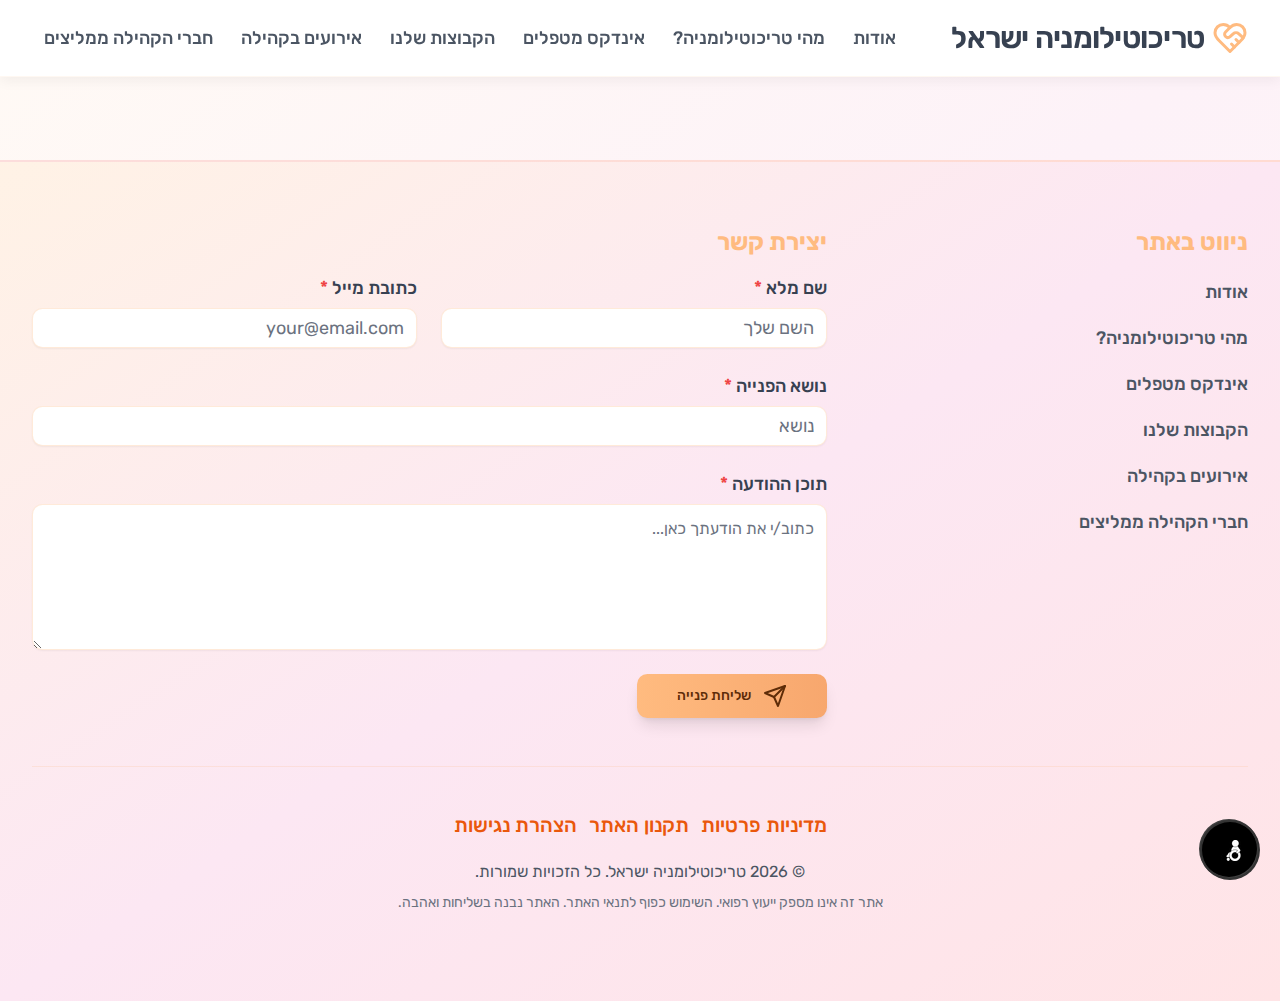
<file: index.html>
<!doctype html>
<html lang="he" dir="rtl">
  <head>
        <!-- Google tag (gtag.js) -->
    <script async src="https://www.googletagmanager.com/gtag/js?id=G-20V4BLHN53"></script>
    <script>
      window.dataLayer = window.dataLayer || [];
      function gtag(){dataLayer.push(arguments);}
      gtag('js', new Date());
      gtag('config', 'G-20V4BLHN53');
    </script>
    
    <meta charset="UTF-8" />
    <link rel="icon" type="image/svg+xml" href="/vite.svg" />
    <meta name="generator" content="Hostinger Horizons" />
    <meta name="viewport" content="width=device-width, initial-scale=1.0" />

    <!-- Primary Meta Tags -->
    <title>טריכוטילומניה ישראל - קהילת תמיכה לתלישת שיער ו-BFRB</title>
    <meta name="title" content="טריכוטילומניה ישראל - קהילת תמיכה לתלישת שיער ו-BFRB" />
    <meta name="description" content="הקהילה הישראלית המובילה למתמודדים עם טריכוטילומניה (תלישת שיער) ו-BFRB. מידע מקצועי, תמיכה קהילתית, מטפלים מומחים וכלים מעשיים להתמודדות." />
    <meta name="keywords" content="טריכוטילומניה, תלישת שיער, TTM, BFRB, קהילת תמיכה, טיפול, ישראל, דרמטילומניה, קילוף עור, נשיכת ציפורניים, trichotillomania, hair pulling disorder" />
    <meta name="author" content="אור אופיר ועומר ביאלר - טריכוטילומניה ישראל" />
    <meta name="robots" content="index, follow" />
    <meta name="language" content="Hebrew" />

    <!-- Open Graph / Facebook -->
    <meta property="og:type" content="website" />
    <meta property="og:url" content="https://tricho-israel.com/" />
    <meta property="og:title" content="טריכוטילומניה ישראל - קהילת תמיכה לתלישת שיער ו-BFRB" />
    <meta property="og:description" content="הקהילה הישראלית המובילה למתמודדים עם טריכוטילומניה (תלישת שיער) ו-BFRB. מידע מקצועי, תמיכה קהילתית, מטפלים מומחים וכלים מעשיים להתמודדות." />
    <meta property="og:locale" content="he_IL" />
    <meta property="og:site_name" content="טריכוטילומניה ישראל" />

    <!-- Twitter -->
    <meta property="twitter:card" content="summary_large_image" />
    <meta property="twitter:url" content="https://tricho-israel.com/" />
    <meta property="twitter:title" content="טריכוטילומניה ישראל - קהילת תמיכה לתלישת שיער ו-BFRB" />
    <meta property="twitter:description" content="הקהילה הישראלית המובילה למתמודדים עם טריכוטילומניה (תלישת שיער) ו-BFRB. מידע מקצועי, תמיכה קהילתית, מטפלים מומחים וכלים מעשיים להתמודדות." />

    <!-- Canonical URL -->
    <link rel="canonical" href="https://tricho-israel.com/" />

    <!-- Additional SEO -->
    <meta name="geo.region" content="IL" />
    <meta name="geo.placename" content="Israel" />

    <script>
      // Nagishli configuration - MUST be before the script loads
      var nl_lang = "he";  // Hebrew
      var nl_pos = "BR";   // Bottom Right position
      var nl_color = "orange"; // Orange theme to match your peach design
      var nl_compact = "0"; // Full size button
      var nl_dir = "./nagishli_v2.3_rev050920191652/nl-files"; // Path to nl-files directory
    </script>
    <script src="./nagishli_v2.3_rev050920191652/nagishli.js"></script>
    <script type="module" crossorigin src="/assets/index-bad3d57b.js"></script>
    <link rel="stylesheet" href="/assets/index-2324aaca.css">
    <script type="module">
window.onerror = (message, source, lineno, colno, errorObj) => {
	const errorDetails = errorObj ? JSON.stringify({
		name: errorObj.name,
		message: errorObj.message,
		stack: errorObj.stack,
		source,
		lineno,
		colno,
	}) : null;

	window.parent.postMessage({
		type: 'horizons-runtime-error',
		message,
		error: errorDetails
	}, '*');
};
</script>
    <script type="module">
const observer = new MutationObserver((mutations) => {
	for (const mutation of mutations) {
		for (const addedNode of mutation.addedNodes) {
			if (
				addedNode.nodeType === Node.ELEMENT_NODE &&
				(
					addedNode.tagName?.toLowerCase() === 'vite-error-overlay' ||
					addedNode.classList?.contains('backdrop')
				)
			) {
				handleViteOverlay(addedNode);
			}
		}
	}
});

observer.observe(document.documentElement, {
	childList: true,
	subtree: true
});

function handleViteOverlay(node) {
	if (!node.shadowRoot) {
		return;
	}

	const backdrop = node.shadowRoot.querySelector('.backdrop');

	if (backdrop) {
		const overlayHtml = backdrop.outerHTML;
		const parser = new DOMParser();
		const doc = parser.parseFromString(overlayHtml, 'text/html');
		const messageBodyElement = doc.querySelector('.message-body');
		const fileElement = doc.querySelector('.file');
		const messageText = messageBodyElement ? messageBodyElement.textContent.trim() : '';
		const fileText = fileElement ? fileElement.textContent.trim() : '';
		const error = messageText + (fileText ? ' File:' + fileText : '');

		window.parent.postMessage({
			type: 'horizons-vite-error',
			error,
		}, '*');
	}
}
</script>
    <script type="module">
const originalConsoleError = console.error;
console.error = function(...args) {
	originalConsoleError.apply(console, args);

	let errorString = '';

	for (let i = 0; i < args.length; i++) {
		const arg = args[i];
		if (arg instanceof Error) {
			errorString = arg.stack || `${arg.name}: ${arg.message}`;
			break;
		}
	}

	if (!errorString) {
		errorString = args.map(arg => typeof arg === 'object' ? JSON.stringify(arg) : String(arg)).join(' ');
	}

	window.parent.postMessage({
		type: 'horizons-console-error',
		error: errorString
	}, '*');
};
</script>
    <script type="module">
const originalFetch = window.fetch;

window.fetch = function(...args) {
	const url = args[0] instanceof Request ? args[0].url : args[0];

	// Skip WebSocket URLs
	if (url.startsWith('ws:') || url.startsWith('wss:')) {
		return originalFetch.apply(this, args);
	}

	return originalFetch.apply(this, args)
		.then(async response => {
			const contentType = response.headers.get('Content-Type') || '';

			// Exclude HTML document responses
			const isDocumentResponse =
				contentType.includes('text/html') ||
				contentType.includes('application/xhtml+xml');

			if (!response.ok && !isDocumentResponse) {
					const responseClone = response.clone();
					const errorFromRes = await responseClone.text();
					const requestUrl = response.url;
					console.error(`Fetch error from ${requestUrl}: ${errorFromRes}`);
			}

			return response;
		})
		.catch(error => {
			if (!url.match(/.html?$/i)) {
				console.error(error);
			}

			throw error;
		});
};
</script>
  </head>
  <body>
    <!-- Path restoration script - must run before React mounts -->
    <script>
      // If 404.html saved a redirect, re-apply it before React mounts
      const redirect = sessionStorage.redirect;
      if (redirect) {
        sessionStorage.removeItem('redirect');
        history.replaceState(null, null, redirect);
      }
    </script>

    <div id="root"></div>
    
  </body>
</html>
</file>
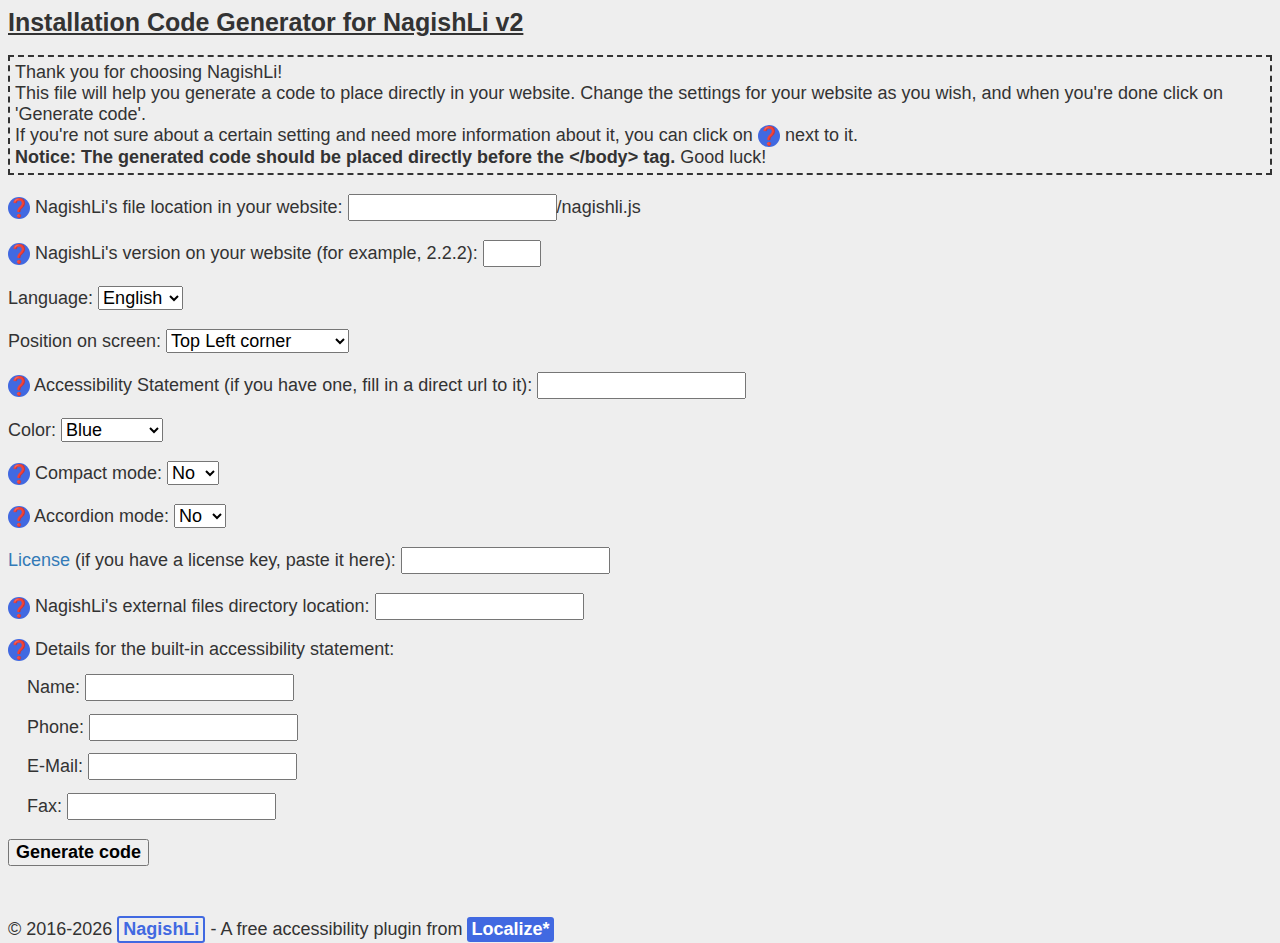
<file: nagishli_v2.3_rev050920191652/docs/english/install/installation code generator.html>
<!DOCTYPE html>
<html lang="en">
	<head>
		<title>NagishLi v2: Installation Code Generator</title>
		<meta charset="UTF-8" />
		<meta name="author" content="Dan Ya'akov" />
		<meta name="url" content="http://www.localize.co.il" />
		<meta name="copyright" content="Localize" />
		<link rel="stylesheet" type="text/css" href="style.css" />
	</head>

	<body>

		<div class="title">Installation Code Generator for NagishLi v2</div>
		<p class="text">Thank you for choosing NagishLi!<br />This file will help you generate a code to place directly in your website. Change the settings for your website as you wish, and when you're done click on 'Generate code'.<br />If you're not sure about a certain setting and need more information about it, you can click on <span class="help" onclick="alert(msgs.info);">&#x2753;</span> next to it.<br /><b>Notice: The generated code should be placed directly before the <span class="ltr">&lt;/body&gt;</span> tag.</b> Good luck!</p>
		<div><label for="url"><span class="help" onclick="alert(msgs.url);">&#x2753;</span> NagishLi's file location in your website:</label> <span dir="ltr"><input type="text" id="url" />/nagishli.js</span></div>
		<div><label for="version"><span class="help" onclick="alert(msgs.ver);">&#x2753;</span> NagishLi's version on your website (for example, 2.2.2):</label> <input type="text" maxlength="5" id="version" /></div>
		<div><label for="language">Language:</label> <select id="language"><option value="default">Hebrew</option><option value="en" selected>English</option></select></div>
		<div><label for="position">Position on screen:</label> <select id="position"><option value="default">Top Left corner</option><option value="bl">Bottom Left corner</option><option value="tr">Top Right corner</option><option value="br">Bottom Right corner</option></select></div>
		<div>
			<label for="statement"><span class="help" onclick="alert(msgs.statement);">&#x2753;</span> Accessibility Statement (if you have one, fill in a direct url to it):</label> <input type="text" id="statement" />
		</div>
		<div>
			<label for="color">Color:</label> <select id="color"><option value="default">Blue</option><option value="red">Red</option><option value="green">Green</option><option value="purple">Purple</option><option value="yellow">Yellow</option><option value="pink">Pink</option><option value="gray">Gray</option><option value="brown">Brown</option><option value="orange">Orange</option><option value="turquoise">Turquoise</option><option value="black">Black</option></select>
		</div>
		<div>
			<label for="compact"><span class="help" onclick="alert(msgs.compact);">&#x2753;</span> Compact mode:</label> <select id="compact"><option value="0">No</option><option value="1">Yes</option></select>
		</div>
		<div>
			<label for="accordion"><span class="help" onclick="alert(msgs.accordion);">&#x2753;</span> Accordion mode:</label> <select id="accordion"><option value="0">No</option><option value="1">Yes</option></select>
		</div>
		<div><label for="license"><a href="http://nagish.li/license.html" target="_blank">License</a> (if you have a license key, paste it here):</label> <input type="text" id="license" /></div>
		<div><label for="directory"><span class="help" onclick="alert(msgs.dir);">&#x2753;</span> NagishLi's external files directory location:</label> <input type="text" id="directory" /></div>
		<div>
			<span class="help" onclick="alert(msgs.contact);">&#x2753;</span> Details for the built-in accessibility statement:
			<div class="sub"><label for="name">Name:</label> <input type="text" id="name" /></div>
			<div class="sub"><label for="phone">Phone:</label> <input type="text" id="phone" /></div>
			<div class="sub"><label for="email">E-Mail:</label> <input type="text" id="email" /></div>
			<div class="sub"><label for="fax">Fax:</label> <input type="text" id="fax" /></div>
		</div>
		<div><button onclick="generateCode()">Generate code</button></div>
		<div class="hide"><textarea id="nagishli-code"></textarea></div>
		<div class="bottom">&copy; 2016-<script>document.write(new Date().getFullYear());</script> <a href="http://www.nagish.li" target="_blank" class="product">NagishLi</a> - A free accessibility plugin from <a href="http://www.localize.co.il" target="_blank" class="developer">Localize*</a></div>

		<script src="functions.js" charset="utf-8"></script>
	</body>

</html>
</file>
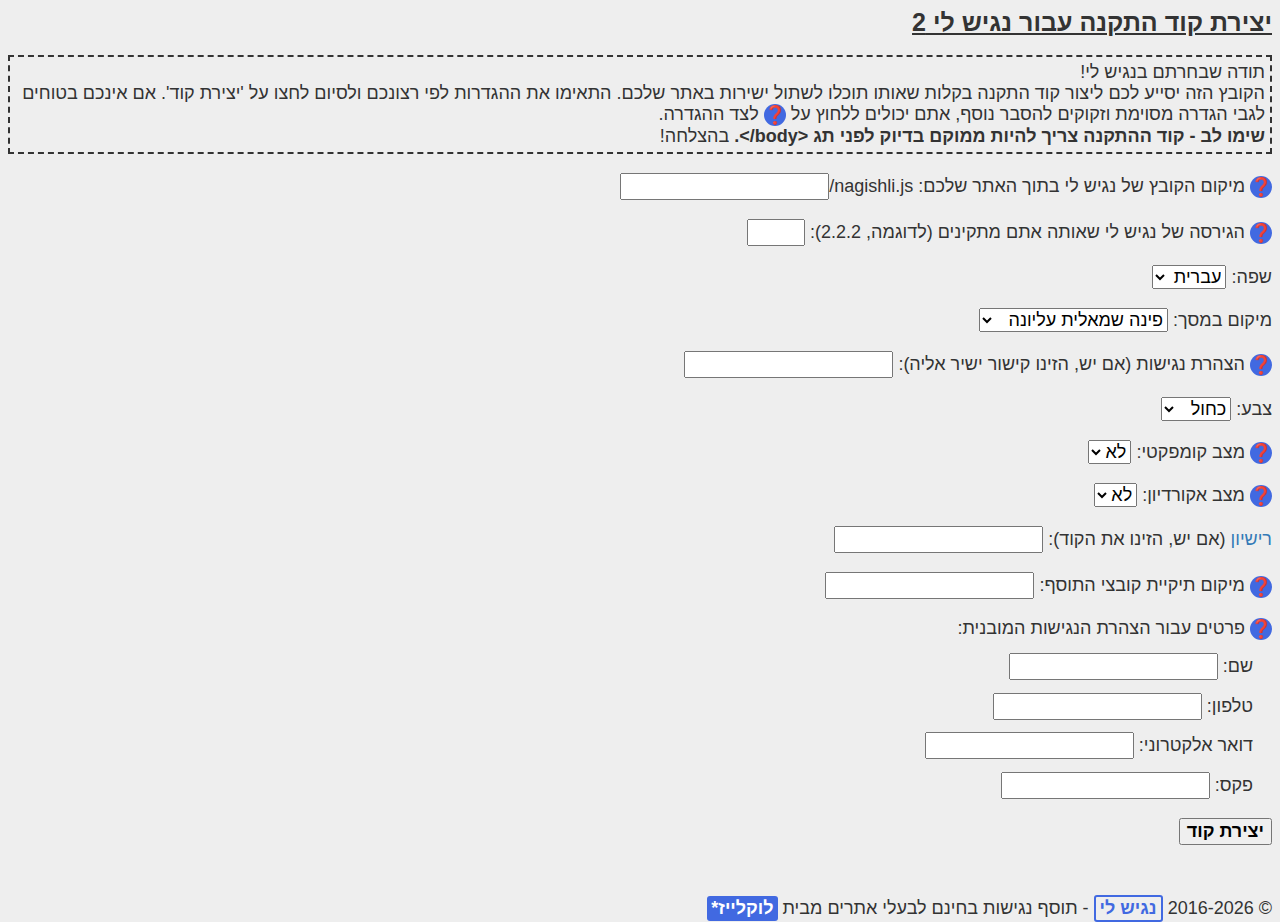
<file: nagishli_v2.3_rev050920191652/docs/hebrew/äÜùÉä/ëûëÿÜ ùàâ äÜùÉä.html>
<!DOCTYPE html>
<html lang="he">
	<head>
		<title>נגיש לי 2: יצירת קוד התקנה</title>
		<meta charset="UTF-8" />
		<meta name="author" content="Dan Ya'akov" />
		<meta name="url" content="http://www.localize.co.il" />
		<meta name="copyright" content="Localize" />
		<link rel="stylesheet" type="text/css" href="style.css" />
	</head>

	<body>

		<div class="title">יצירת קוד התקנה עבור נגיש לי 2</div>
		<p class="text">תודה שבחרתם בנגיש לי!<br />הקובץ הזה יסייע לכם ליצור קוד התקנה בקלות שאותו תוכלו לשתול ישירות באתר שלכם. התאימו את ההגדרות לפי רצונכם ולסיום לחצו על 'יצירת קוד'. אם אינכם בטוחים לגבי הגדרה מסוימת וזקוקים להסבר נוסף, אתם יכולים ללחוץ על <span class="help" onclick="alert(msgs.info);">&#x2753;</span> לצד ההגדרה.<br /><b>שימו לב - קוד ההתקנה צריך להיות ממוקם בדיוק לפני תג <span class="ltr">&lt;/body&gt;</span>.</b> בהצלחה!</p>
		<div><label for="url"><span class="help" onclick="alert(msgs.url);">&#x2753;</span> מיקום הקובץ של נגיש לי בתוך האתר שלכם:</label> <span dir="ltr"><input type="text" id="url" />/nagishli.js</span></div>
		<div><label for="version"><span class="help" onclick="alert(msgs.ver);">&#x2753;</span> הגירסה של נגיש לי שאותה אתם מתקינים (לדוגמה, 2.2.2):</label> <input type="text" maxlength="5" id="version" /></div>
		<div><label for="language">שפה:</label> <select id="language"><option value="default">עברית</option><option value="en">אנגלית</option></select></div>
		<div><label for="position">מיקום במסך:</label> <select id="position"><option value="default">פינה שמאלית עליונה</option><option value="bl">פינה שמאלית תחתונה</option><option value="tr">פינה ימנית עליונה</option><option value="br">פינה ימנית תחתונה</option></select></div>
		<div>
			<label for="statement"><span class="help" onclick="alert(msgs.statement);">&#x2753;</span> הצהרת נגישות (אם יש, הזינו קישור ישיר אליה):</label> <input type="text" id="statement" />
		</div>
		<div>
			<label for="color">צבע:</label> <select id="color"><option value="default">כחול</option><option value="red">אדום</option><option value="green">ירוק</option><option value="purple">סגול</option><option value="yellow">צהוב</option><option value="pink">ורוד</option><option value="gray">אפור</option><option value="brown">חום</option><option value="orange">כתום</option><option value="turquoise">טורקיז</option><option value="black">שחור</option></select>
		</div>
		<div>
			 <label for="compact"><span class="help" onclick="alert(msgs.compact);">&#x2753;</span> מצב קומפקטי:</label> <select id="compact"><option value="0">לא</option><option value="1">כן</option></select>
		</div>
		<div>
			<label for="accordion"><span class="help" onclick="alert(msgs.accordion);">&#x2753;</span> מצב אקורדיון:</label> <select id="accordion"><option value="0">לא</option><option value="1">כן</option></select>
		</div>
		<div><label for="license"><a href="http://nagish.li/license.html" target="_blank">רישיון</a> (אם יש, הזינו את הקוד):</label> <input type="text" id="license" /></div>
		<div><label for="directory"><span class="help" onclick="alert(msgs.dir);">&#x2753;</span> מיקום תיקיית קובצי התוסף:</label> <input type="text" id="directory" /></div>
		<div>
			<span class="help" onclick="alert(msgs.contact);">&#x2753;</span> פרטים עבור הצהרת הנגישות המובנית:
			<div class="sub"><label for="name">שם:</label> <input type="text" id="name" /></div>
			<div class="sub"><label for="phone">טלפון:</label> <input type="text" id="phone" /></div>
			<div class="sub"><label for="email">דואר אלקטרוני:</label> <input type="text" id="email" /></div>
			<div class="sub"><label for="fax">פקס:</label> <input type="text" id="fax" /></div>
		</div>
		<div><button onclick="generateCode()">יצירת קוד</button></div>
		<div class="hide"><textarea id="nagishli-code"></textarea></div>
		<div class="bottom">&copy; 2016-<script>document.write(new Date().getFullYear());</script> <a href="http://www.nagish.li" target="_blank" class="product">נגיש לי</a> -  תוסף נגישות בחינם לבעלי אתרים מבית <a href="http://www.localize.co.il" target="_blank" class="developer">לוקלייז*</a></div>

		<script src="functions.js" charset="utf-8"></script>
	</body>

</html>
</file>
<file: assets/index-2324aaca.css>
@import"https://fonts.googleapis.com/css2?family=Rubik:wght@300;400;500;600;700;800;900&display=swap";*,:before,:after{--tw-border-spacing-x: 0;--tw-border-spacing-y: 0;--tw-translate-x: 0;--tw-translate-y: 0;--tw-rotate: 0;--tw-skew-x: 0;--tw-skew-y: 0;--tw-scale-x: 1;--tw-scale-y: 1;--tw-pan-x: ;--tw-pan-y: ;--tw-pinch-zoom: ;--tw-scroll-snap-strictness: proximity;--tw-gradient-from-position: ;--tw-gradient-via-position: ;--tw-gradient-to-position: ;--tw-ordinal: ;--tw-slashed-zero: ;--tw-numeric-figure: ;--tw-numeric-spacing: ;--tw-numeric-fraction: ;--tw-ring-inset: ;--tw-ring-offset-width: 0px;--tw-ring-offset-color: #fff;--tw-ring-color: rgb(59 130 246 / .5);--tw-ring-offset-shadow: 0 0 #0000;--tw-ring-shadow: 0 0 #0000;--tw-shadow: 0 0 #0000;--tw-shadow-colored: 0 0 #0000;--tw-blur: ;--tw-brightness: ;--tw-contrast: ;--tw-grayscale: ;--tw-hue-rotate: ;--tw-invert: ;--tw-saturate: ;--tw-sepia: ;--tw-drop-shadow: ;--tw-backdrop-blur: ;--tw-backdrop-brightness: ;--tw-backdrop-contrast: ;--tw-backdrop-grayscale: ;--tw-backdrop-hue-rotate: ;--tw-backdrop-invert: ;--tw-backdrop-opacity: ;--tw-backdrop-saturate: ;--tw-backdrop-sepia: ;--tw-contain-size: ;--tw-contain-layout: ;--tw-contain-paint: ;--tw-contain-style: }::backdrop{--tw-border-spacing-x: 0;--tw-border-spacing-y: 0;--tw-translate-x: 0;--tw-translate-y: 0;--tw-rotate: 0;--tw-skew-x: 0;--tw-skew-y: 0;--tw-scale-x: 1;--tw-scale-y: 1;--tw-pan-x: ;--tw-pan-y: ;--tw-pinch-zoom: ;--tw-scroll-snap-strictness: proximity;--tw-gradient-from-position: ;--tw-gradient-via-position: ;--tw-gradient-to-position: ;--tw-ordinal: ;--tw-slashed-zero: ;--tw-numeric-figure: ;--tw-numeric-spacing: ;--tw-numeric-fraction: ;--tw-ring-inset: ;--tw-ring-offset-width: 0px;--tw-ring-offset-color: #fff;--tw-ring-color: rgb(59 130 246 / .5);--tw-ring-offset-shadow: 0 0 #0000;--tw-ring-shadow: 0 0 #0000;--tw-shadow: 0 0 #0000;--tw-shadow-colored: 0 0 #0000;--tw-blur: ;--tw-brightness: ;--tw-contrast: ;--tw-grayscale: ;--tw-hue-rotate: ;--tw-invert: ;--tw-saturate: ;--tw-sepia: ;--tw-drop-shadow: ;--tw-backdrop-blur: ;--tw-backdrop-brightness: ;--tw-backdrop-contrast: ;--tw-backdrop-grayscale: ;--tw-backdrop-hue-rotate: ;--tw-backdrop-invert: ;--tw-backdrop-opacity: ;--tw-backdrop-saturate: ;--tw-backdrop-sepia: ;--tw-contain-size: ;--tw-contain-layout: ;--tw-contain-paint: ;--tw-contain-style: }*,:before,:after{box-sizing:border-box;border-width:0;border-style:solid;border-color:#e5e7eb}:before,:after{--tw-content: ""}html,:host{line-height:1.5;-webkit-text-size-adjust:100%;-moz-tab-size:4;-o-tab-size:4;tab-size:4;font-family:ui-sans-serif,system-ui,sans-serif,"Apple Color Emoji","Segoe UI Emoji",Segoe UI Symbol,"Noto Color Emoji";font-feature-settings:normal;font-variation-settings:normal;-webkit-tap-highlight-color:transparent}body{margin:0;line-height:inherit}hr{height:0;color:inherit;border-top-width:1px}abbr:where([title]){-webkit-text-decoration:underline dotted;text-decoration:underline dotted}h1,h2,h3,h4,h5,h6{font-size:inherit;font-weight:inherit}a{color:inherit;text-decoration:inherit}b,strong{font-weight:bolder}code,kbd,samp,pre{font-family:ui-monospace,SFMono-Regular,Menlo,Monaco,Consolas,Liberation Mono,Courier New,monospace;font-feature-settings:normal;font-variation-settings:normal;font-size:1em}small{font-size:80%}sub,sup{font-size:75%;line-height:0;position:relative;vertical-align:baseline}sub{bottom:-.25em}sup{top:-.5em}table{text-indent:0;border-color:inherit;border-collapse:collapse}button,input,optgroup,select,textarea{font-family:inherit;font-feature-settings:inherit;font-variation-settings:inherit;font-size:100%;font-weight:inherit;line-height:inherit;letter-spacing:inherit;color:inherit;margin:0;padding:0}button,select{text-transform:none}button,input:where([type=button]),input:where([type=reset]),input:where([type=submit]){-webkit-appearance:button;background-color:transparent;background-image:none}:-moz-focusring{outline:auto}:-moz-ui-invalid{box-shadow:none}progress{vertical-align:baseline}::-webkit-inner-spin-button,::-webkit-outer-spin-button{height:auto}[type=search]{-webkit-appearance:textfield;outline-offset:-2px}::-webkit-search-decoration{-webkit-appearance:none}::-webkit-file-upload-button{-webkit-appearance:button;font:inherit}summary{display:list-item}blockquote,dl,dd,h1,h2,h3,h4,h5,h6,hr,figure,p,pre{margin:0}fieldset{margin:0;padding:0}legend{padding:0}ol,ul,menu{list-style:none;margin:0;padding:0}dialog{padding:0}textarea{resize:vertical}input::-moz-placeholder,textarea::-moz-placeholder{opacity:1;color:#9ca3af}input::placeholder,textarea::placeholder{opacity:1;color:#9ca3af}button,[role=button]{cursor:pointer}:disabled{cursor:default}img,svg,video,canvas,audio,iframe,embed,object{display:block;vertical-align:middle}img,video{max-width:100%;height:auto}[hidden]:where(:not([hidden=until-found])){display:none}:root{--background: 0 0% 100%;--foreground: 224 71% 4%;--card: 0 0% 100%;--card-foreground: 224 71% 4%;--popover: 0 0% 100%;--popover-foreground: 224 71% 4%;--primary: 28 100% 75%;--primary-foreground: 25 85% 20%;--secondary: 345 100% 90%;--secondary-foreground: 340 70% 30%;--muted: 220 13% 91%;--muted-foreground: 220 9% 46%;--accent: 30 100% 96%;--accent-foreground: 25 85% 25%;--destructive: 0 72% 51%;--destructive-foreground: 0 0% 98%;--border: 30 50% 88%;--input: 30 50% 94%;--ring: 28 100% 65%;--radius: .65rem}*{border-color:hsl(var(--border));scroll-behavior:smooth;word-wrap:break-word;overflow-wrap:break-word;-webkit-hyphens:auto;hyphens:auto}a{word-break:break-word;overflow-wrap:anywhere}html{scroll-behavior:smooth}body{overflow-x:hidden;background-image:linear-gradient(to bottom right,var(--tw-gradient-stops));--tw-gradient-from: hsl(30, 100%, 98%) var(--tw-gradient-from-position);--tw-gradient-to: hsl(30 100% 98% / 0) var(--tw-gradient-to-position);--tw-gradient-stops: var(--tw-gradient-from), var(--tw-gradient-to);--tw-gradient-to: rgb(253 242 248 / 0) var(--tw-gradient-to-position);--tw-gradient-stops: var(--tw-gradient-from), #fdf2f8 var(--tw-gradient-via-position), var(--tw-gradient-to);--tw-gradient-to: hsl(350, 100%, 98%) var(--tw-gradient-to-position);color:hsl(var(--foreground));font-family:Rubik,Arial,sans-serif;direction:rtl}h1,h2,h3,h4,h5,h6{font-weight:600;letter-spacing:-.025em;--tw-text-opacity: 1;color:rgb(31 41 55 / var(--tw-text-opacity, 1));word-wrap:break-word;overflow-wrap:break-word;-webkit-hyphens:auto;hyphens:auto}p{line-height:1.625;--tw-text-opacity: 1;color:rgb(55 65 81 / var(--tw-text-opacity, 1))}::-moz-selection{color:hsl(var(--primary-foreground));background:hsl(var(--primary))}::selection{color:hsl(var(--primary-foreground));background:hsl(var(--primary))}.container{width:100%;margin-right:auto;margin-left:auto;padding-right:1.5rem;padding-left:1.5rem}@media (min-width: 640px){.container{max-width:640px}}@media (min-width: 768px){.container{max-width:768px}}@media (min-width: 1024px){.container{max-width:1024px}}@media (min-width: 1280px){.container{max-width:1280px}}@media (min-width: 1400px){.container{max-width:1400px}}.sr-only{position:absolute;width:1px;height:1px;padding:0;margin:-1px;overflow:hidden;clip:rect(0,0,0,0);white-space:nowrap;border-width:0}.pointer-events-none{pointer-events:none}.pointer-events-auto{pointer-events:auto}.visible{visibility:visible}.fixed{position:fixed}.absolute{position:absolute}.relative{position:relative}.inset-0{top:0;right:0;bottom:0;left:0}.bottom-0{bottom:0}.left-2{left:.5rem}.left-4{left:1rem}.right-2{right:.5rem}.top-0{top:0}.top-2{top:.5rem}.top-4{top:1rem}.z-50{z-index:50}.z-\[100\]{z-index:100}.order-1{order:1}.order-2{order:2}.col-span-1{grid-column:span 1 / span 1}.col-span-2{grid-column:span 2 / span 2}.-mx-1{margin-left:-.25rem;margin-right:-.25rem}.mx-1{margin-left:.25rem;margin-right:.25rem}.mx-auto{margin-left:auto;margin-right:auto}.my-1{margin-top:.25rem;margin-bottom:.25rem}.mb-0{margin-bottom:0}.mb-1\.5{margin-bottom:.375rem}.mb-10{margin-bottom:2.5rem}.mb-12{margin-bottom:3rem}.mb-16{margin-bottom:4rem}.mb-2{margin-bottom:.5rem}.mb-2\.5{margin-bottom:.625rem}.mb-3{margin-bottom:.75rem}.mb-4{margin-bottom:1rem}.mb-5{margin-bottom:1.25rem}.mb-6{margin-bottom:1.5rem}.mb-8{margin-bottom:2rem}.ml-1{margin-left:.25rem}.ml-1\.5{margin-left:.375rem}.ml-2{margin-left:.5rem}.ml-2\.5{margin-left:.625rem}.ml-3{margin-left:.75rem}.ml-auto{margin-left:auto}.mr-1{margin-right:.25rem}.mr-2{margin-right:.5rem}.mr-3{margin-right:.75rem}.mt-0\.5{margin-top:.125rem}.mt-1{margin-top:.25rem}.mt-10{margin-top:2.5rem}.mt-12{margin-top:3rem}.mt-16{margin-top:4rem}.mt-2{margin-top:.5rem}.mt-3{margin-top:.75rem}.mt-4{margin-top:1rem}.mt-6{margin-top:1.5rem}.mt-8{margin-top:2rem}.block{display:block}.inline-block{display:inline-block}.flex{display:flex}.inline-flex{display:inline-flex}.grid{display:grid}.hidden{display:none}.h-0\.5{height:.125rem}.h-10{height:2.5rem}.h-11{height:2.75rem}.h-12{height:3rem}.h-2{height:.5rem}.h-24{height:6rem}.h-3\.5{height:.875rem}.h-32{height:8rem}.h-4{height:1rem}.h-40{height:10rem}.h-5{height:1.25rem}.h-6{height:1.5rem}.h-64{height:16rem}.h-7{height:1.75rem}.h-8{height:2rem}.h-9{height:2.25rem}.h-auto{height:auto}.h-full{height:100%}.h-px{height:1px}.max-h-60{max-height:15rem}.max-h-\[90vh\]{max-height:90vh}.max-h-screen{max-height:100vh}.min-h-\[100px\]{min-height:100px}.min-h-\[40px\]{min-height:40px}.min-h-\[44px\]{min-height:44px}.min-h-\[48px\]{min-height:48px}.min-h-\[52px\]{min-height:52px}.min-h-\[56px\]{min-height:56px}.min-h-\[58px\]{min-height:58px}.min-h-\[80px\]{min-height:80px}.min-h-screen{min-height:100vh}.w-10{width:2.5rem}.w-12{width:3rem}.w-2{width:.5rem}.w-24{width:6rem}.w-3\.5{width:.875rem}.w-36{width:9rem}.w-4{width:1rem}.w-40{width:10rem}.w-5{width:1.25rem}.w-6{width:1.5rem}.w-60{width:15rem}.w-7{width:1.75rem}.w-8{width:2rem}.w-9{width:2.25rem}.w-\[90vw\]{width:90vw}.w-\[95vw\]{width:95vw}.w-full{width:100%}.min-w-\[8rem\]{min-width:8rem}.max-w-2xl{max-width:42rem}.max-w-3xl{max-width:48rem}.max-w-7xl{max-width:80rem}.max-w-\[100px\]{max-width:100px}.max-w-full{max-width:100%}.max-w-md{max-width:28rem}.max-w-sm{max-width:24rem}.flex-1{flex:1 1 0%}.flex-shrink{flex-shrink:1}.flex-shrink-0,.shrink-0{flex-shrink:0}.flex-grow{flex-grow:1}.rotate-180{--tw-rotate: 180deg;transform:translate(var(--tw-translate-x),var(--tw-translate-y)) rotate(var(--tw-rotate)) skew(var(--tw-skew-x)) skewY(var(--tw-skew-y)) scaleX(var(--tw-scale-x)) scaleY(var(--tw-scale-y))}.transform{transform:translate(var(--tw-translate-x),var(--tw-translate-y)) rotate(var(--tw-rotate)) skew(var(--tw-skew-x)) skewY(var(--tw-skew-y)) scaleX(var(--tw-scale-x)) scaleY(var(--tw-scale-y))}@keyframes pulse{50%{opacity:.5}}.animate-pulse{animation:pulse 2s cubic-bezier(.4,0,.6,1) infinite}@keyframes spin{to{transform:rotate(360deg)}}.animate-spin{animation:spin 1s linear infinite}.cursor-default{cursor:default}.cursor-not-allowed{cursor:not-allowed}.cursor-pointer{cursor:pointer}.touch-manipulation{touch-action:manipulation}.select-none{-webkit-user-select:none;-moz-user-select:none;user-select:none}.resize-y{resize:vertical}.list-disc{list-style-type:disc}.list-none{list-style-type:none}.grid-cols-1{grid-template-columns:repeat(1,minmax(0,1fr))}.grid-cols-2{grid-template-columns:repeat(2,minmax(0,1fr))}.flex-col{flex-direction:column}.flex-col-reverse{flex-direction:column-reverse}.flex-wrap{flex-wrap:wrap}.items-start{align-items:flex-start}.items-end{align-items:flex-end}.items-center{align-items:center}.items-stretch{align-items:stretch}.justify-start{justify-content:flex-start}.justify-center{justify-content:center}.justify-between{justify-content:space-between}.gap-1{gap:.25rem}.gap-12{gap:3rem}.gap-2{gap:.5rem}.gap-3{gap:.75rem}.gap-4{gap:1rem}.gap-6{gap:1.5rem}.gap-8{gap:2rem}.space-x-1>:not([hidden])~:not([hidden]){--tw-space-x-reverse: 0;margin-right:calc(.25rem * var(--tw-space-x-reverse));margin-left:calc(.25rem * calc(1 - var(--tw-space-x-reverse)))}.space-x-2>:not([hidden])~:not([hidden]){--tw-space-x-reverse: 0;margin-right:calc(.5rem * var(--tw-space-x-reverse));margin-left:calc(.5rem * calc(1 - var(--tw-space-x-reverse)))}.space-x-4>:not([hidden])~:not([hidden]){--tw-space-x-reverse: 0;margin-right:calc(1rem * var(--tw-space-x-reverse));margin-left:calc(1rem * calc(1 - var(--tw-space-x-reverse)))}.space-y-0\.5>:not([hidden])~:not([hidden]){--tw-space-y-reverse: 0;margin-top:calc(.125rem * calc(1 - var(--tw-space-y-reverse)));margin-bottom:calc(.125rem * var(--tw-space-y-reverse))}.space-y-1>:not([hidden])~:not([hidden]){--tw-space-y-reverse: 0;margin-top:calc(.25rem * calc(1 - var(--tw-space-y-reverse)));margin-bottom:calc(.25rem * var(--tw-space-y-reverse))}.space-y-12>:not([hidden])~:not([hidden]){--tw-space-y-reverse: 0;margin-top:calc(3rem * calc(1 - var(--tw-space-y-reverse)));margin-bottom:calc(3rem * var(--tw-space-y-reverse))}.space-y-2>:not([hidden])~:not([hidden]){--tw-space-y-reverse: 0;margin-top:calc(.5rem * calc(1 - var(--tw-space-y-reverse)));margin-bottom:calc(.5rem * var(--tw-space-y-reverse))}.space-y-2\.5>:not([hidden])~:not([hidden]){--tw-space-y-reverse: 0;margin-top:calc(.625rem * calc(1 - var(--tw-space-y-reverse)));margin-bottom:calc(.625rem * var(--tw-space-y-reverse))}.space-y-3>:not([hidden])~:not([hidden]){--tw-space-y-reverse: 0;margin-top:calc(.75rem * calc(1 - var(--tw-space-y-reverse)));margin-bottom:calc(.75rem * var(--tw-space-y-reverse))}.space-y-4>:not([hidden])~:not([hidden]){--tw-space-y-reverse: 0;margin-top:calc(1rem * calc(1 - var(--tw-space-y-reverse)));margin-bottom:calc(1rem * var(--tw-space-y-reverse))}.space-y-6>:not([hidden])~:not([hidden]){--tw-space-y-reverse: 0;margin-top:calc(1.5rem * calc(1 - var(--tw-space-y-reverse)));margin-bottom:calc(1.5rem * var(--tw-space-y-reverse))}.space-y-8>:not([hidden])~:not([hidden]){--tw-space-y-reverse: 0;margin-top:calc(2rem * calc(1 - var(--tw-space-y-reverse)));margin-bottom:calc(2rem * var(--tw-space-y-reverse))}.overflow-hidden{overflow:hidden}.overflow-y-auto{overflow-y:auto}.truncate{overflow:hidden;text-overflow:ellipsis;white-space:nowrap}.whitespace-nowrap{white-space:nowrap}.whitespace-pre-line{white-space:pre-line}.break-words{overflow-wrap:break-word}.break-all{word-break:break-all}.rounded{border-radius:.25rem}.rounded-2xl{border-radius:1rem}.rounded-full{border-radius:9999px}.rounded-lg{border-radius:var(--radius)}.rounded-md{border-radius:calc(var(--radius) - 4px)}.rounded-sm{border-radius:calc(var(--radius) - 8px)}.rounded-xl{border-radius:.75rem}.rounded-b-xl{border-bottom-right-radius:.75rem;border-bottom-left-radius:.75rem}.rounded-t-lg{border-top-left-radius:var(--radius);border-top-right-radius:var(--radius)}.border{border-width:1px}.border-2{border-width:2px}.border-b{border-bottom-width:1px}.border-b-2{border-bottom-width:2px}.border-r-4{border-right-width:4px}.border-t{border-top-width:1px}.border-t-2{border-top-width:2px}.border-amber-200{--tw-border-opacity: 1;border-color:rgb(253 230 138 / var(--tw-border-opacity, 1))}.border-destructive{border-color:hsl(var(--destructive))}.border-gray-400{--tw-border-opacity: 1;border-color:rgb(156 163 175 / var(--tw-border-opacity, 1))}.border-green-400{--tw-border-opacity: 1;border-color:rgb(74 222 128 / var(--tw-border-opacity, 1))}.border-input{border-color:hsl(var(--input))}.border-orange-200\/60{border-color:#fed7aa99}.border-orange-300{--tw-border-opacity: 1;border-color:rgb(253 186 116 / var(--tw-border-opacity, 1))}.border-peach-600{--tw-border-opacity: 1;border-color:hsl(25 90% 70% / var(--tw-border-opacity, 1))}.border-primary{border-color:hsl(var(--primary))}.border-primary\/10{border-color:hsl(var(--primary) / .1)}.border-primary\/20{border-color:hsl(var(--primary) / .2)}.border-primary\/30{border-color:hsl(var(--primary) / .3)}.border-primary\/40{border-color:hsl(var(--primary) / .4)}.border-red-400{--tw-border-opacity: 1;border-color:rgb(248 113 113 / var(--tw-border-opacity, 1))}.border-transparent{border-color:transparent}.border-yellow-400{--tw-border-opacity: 1;border-color:rgb(250 204 21 / var(--tw-border-opacity, 1))}.bg-amber-50{--tw-bg-opacity: 1;background-color:rgb(255 251 235 / var(--tw-bg-opacity, 1))}.bg-background{background-color:hsl(var(--background))}.bg-black\/50{background-color:#00000080}.bg-destructive{background-color:hsl(var(--destructive))}.bg-gray-200{--tw-bg-opacity: 1;background-color:rgb(229 231 235 / var(--tw-bg-opacity, 1))}.bg-gray-300{--tw-bg-opacity: 1;background-color:rgb(209 213 219 / var(--tw-bg-opacity, 1))}.bg-green-100{--tw-bg-opacity: 1;background-color:rgb(220 252 231 / var(--tw-bg-opacity, 1))}.bg-muted{background-color:hsl(var(--muted))}.bg-orange-500{--tw-bg-opacity: 1;background-color:rgb(249 115 22 / var(--tw-bg-opacity, 1))}.bg-peach-600{--tw-bg-opacity: 1;background-color:hsl(25 90% 70% / var(--tw-bg-opacity, 1))}.bg-popover{background-color:hsl(var(--popover))}.bg-primary{background-color:hsl(var(--primary))}.bg-primary\/10{background-color:hsl(var(--primary) / .1)}.bg-primary\/20{background-color:hsl(var(--primary) / .2)}.bg-primary\/5{background-color:hsl(var(--primary) / .05)}.bg-red-100{--tw-bg-opacity: 1;background-color:rgb(254 226 226 / var(--tw-bg-opacity, 1))}.bg-secondary{background-color:hsl(var(--secondary))}.bg-transparent{background-color:transparent}.bg-white{--tw-bg-opacity: 1;background-color:rgb(255 255 255 / var(--tw-bg-opacity, 1))}.bg-white\/20{background-color:#fff3}.bg-white\/70{background-color:#ffffffb3}.bg-white\/80{background-color:#fffc}.bg-white\/90{background-color:#ffffffe6}.bg-white\/95{background-color:#fffffff2}.bg-yellow-100{--tw-bg-opacity: 1;background-color:rgb(254 249 195 / var(--tw-bg-opacity, 1))}.bg-gradient-to-br{background-image:linear-gradient(to bottom right,var(--tw-gradient-stops))}.bg-gradient-to-l{background-image:linear-gradient(to left,var(--tw-gradient-stops))}.bg-gradient-to-r{background-image:linear-gradient(to right,var(--tw-gradient-stops))}.bg-gradient-to-tr{background-image:linear-gradient(to top right,var(--tw-gradient-stops))}.from-blue-600{--tw-gradient-from: #2563eb var(--tw-gradient-from-position);--tw-gradient-to: rgb(37 99 235 / 0) var(--tw-gradient-to-position);--tw-gradient-stops: var(--tw-gradient-from), var(--tw-gradient-to)}.from-green-500{--tw-gradient-from: #22c55e var(--tw-gradient-from-position);--tw-gradient-to: rgb(34 197 94 / 0) var(--tw-gradient-to-position);--tw-gradient-stops: var(--tw-gradient-from), var(--tw-gradient-to)}.from-green-600{--tw-gradient-from: #16a34a var(--tw-gradient-from-position);--tw-gradient-to: rgb(22 163 74 / 0) var(--tw-gradient-to-position);--tw-gradient-stops: var(--tw-gradient-from), var(--tw-gradient-to)}.from-peach-100{--tw-gradient-from: hsl(30, 100%, 95%) var(--tw-gradient-from-position);--tw-gradient-to: hsl(30 100% 95% / 0) var(--tw-gradient-to-position);--tw-gradient-stops: var(--tw-gradient-from), var(--tw-gradient-to)}.from-peach-50{--tw-gradient-from: hsl(30, 100%, 98%) var(--tw-gradient-from-position);--tw-gradient-to: hsl(30 100% 98% / 0) var(--tw-gradient-to-position);--tw-gradient-stops: var(--tw-gradient-from), var(--tw-gradient-to)}.from-primary{--tw-gradient-from: hsl(var(--primary)) var(--tw-gradient-from-position);--tw-gradient-to: hsl(var(--primary) / 0) var(--tw-gradient-to-position);--tw-gradient-stops: var(--tw-gradient-from), var(--tw-gradient-to)}.from-primary\/5{--tw-gradient-from: hsl(var(--primary) / .05) var(--tw-gradient-from-position);--tw-gradient-to: hsl(var(--primary) / 0) var(--tw-gradient-to-position);--tw-gradient-stops: var(--tw-gradient-from), var(--tw-gradient-to)}.from-purple-600{--tw-gradient-from: #9333ea var(--tw-gradient-from-position);--tw-gradient-to: rgb(147 51 234 / 0) var(--tw-gradient-to-position);--tw-gradient-stops: var(--tw-gradient-from), var(--tw-gradient-to)}.from-secondary\/15{--tw-gradient-from: hsl(var(--secondary) / .15) var(--tw-gradient-from-position);--tw-gradient-to: hsl(var(--secondary) / 0) var(--tw-gradient-to-position);--tw-gradient-stops: var(--tw-gradient-from), var(--tw-gradient-to)}.from-white{--tw-gradient-from: #fff var(--tw-gradient-from-position);--tw-gradient-to: rgb(255 255 255 / 0) var(--tw-gradient-to-position);--tw-gradient-stops: var(--tw-gradient-from), var(--tw-gradient-to)}.from-yellow-50{--tw-gradient-from: #fefce8 var(--tw-gradient-from-position);--tw-gradient-to: rgb(254 252 232 / 0) var(--tw-gradient-to-position);--tw-gradient-stops: var(--tw-gradient-from), var(--tw-gradient-to)}.via-orange-50{--tw-gradient-to: rgb(255 247 237 / 0) var(--tw-gradient-to-position);--tw-gradient-stops: var(--tw-gradient-from), #fff7ed var(--tw-gradient-via-position), var(--tw-gradient-to)}.via-pink-100{--tw-gradient-to: rgb(252 231 243 / 0) var(--tw-gradient-to-position);--tw-gradient-stops: var(--tw-gradient-from), #fce7f3 var(--tw-gradient-via-position), var(--tw-gradient-to)}.via-pink-50{--tw-gradient-to: rgb(253 242 248 / 0) var(--tw-gradient-to-position);--tw-gradient-stops: var(--tw-gradient-from), #fdf2f8 var(--tw-gradient-via-position), var(--tw-gradient-to)}.via-primary\/5{--tw-gradient-to: hsl(var(--primary) / 0) var(--tw-gradient-to-position);--tw-gradient-stops: var(--tw-gradient-from), hsl(var(--primary) / .05) var(--tw-gradient-via-position), var(--tw-gradient-to)}.via-secondary\/5{--tw-gradient-to: hsl(var(--secondary) / 0) var(--tw-gradient-to-position);--tw-gradient-stops: var(--tw-gradient-from), hsl(var(--secondary) / .05) var(--tw-gradient-via-position), var(--tw-gradient-to)}.to-emerald-600{--tw-gradient-to: #059669 var(--tw-gradient-to-position)}.to-indigo-700{--tw-gradient-to: #4338ca var(--tw-gradient-to-position)}.to-peach-100\/20{--tw-gradient-to: hsl(30 100% 95% / .2) var(--tw-gradient-to-position)}.to-peach-600{--tw-gradient-to: hsl(25, 90%, 70%) var(--tw-gradient-to-position)}.to-pink-700{--tw-gradient-to: #be185d var(--tw-gradient-to-position)}.to-primary\/15{--tw-gradient-to: hsl(var(--primary) / .15) var(--tw-gradient-to-position)}.to-primary\/90{--tw-gradient-to: hsl(var(--primary) / .9) var(--tw-gradient-to-position)}.to-red-50{--tw-gradient-to: #fef2f2 var(--tw-gradient-to-position)}.to-rose-100{--tw-gradient-to: #ffe4e6 var(--tw-gradient-to-position)}.to-rose-50{--tw-gradient-to: hsl(350, 100%, 98%) var(--tw-gradient-to-position)}.to-secondary\/5{--tw-gradient-to: hsl(var(--secondary) / .05) var(--tw-gradient-to-position)}.to-teal-700{--tw-gradient-to: #0f766e var(--tw-gradient-to-position)}.to-white{--tw-gradient-to: #fff var(--tw-gradient-to-position)}.bg-clip-text{-webkit-background-clip:text;background-clip:text}.fill-current{fill:currentColor}.stroke-2{stroke-width:2}.object-contain{-o-object-fit:contain;object-fit:contain}.object-cover{-o-object-fit:cover;object-fit:cover}.p-1{padding:.25rem}.p-2{padding:.5rem}.p-2\.5{padding:.625rem}.p-3{padding:.75rem}.p-4{padding:1rem}.p-5{padding:1.25rem}.p-6{padding:1.5rem}.px-10{padding-left:2.5rem;padding-right:2.5rem}.px-2{padding-left:.5rem;padding-right:.5rem}.px-3{padding-left:.75rem;padding-right:.75rem}.px-4{padding-left:1rem;padding-right:1rem}.px-5{padding-left:1.25rem;padding-right:1.25rem}.px-6{padding-left:1.5rem;padding-right:1.5rem}.px-7{padding-left:1.75rem;padding-right:1.75rem}.px-8{padding-left:2rem;padding-right:2rem}.py-1{padding-top:.25rem;padding-bottom:.25rem}.py-1\.5{padding-top:.375rem;padding-bottom:.375rem}.py-12{padding-top:3rem;padding-bottom:3rem}.py-16{padding-top:4rem;padding-bottom:4rem}.py-2{padding-top:.5rem;padding-bottom:.5rem}.py-2\.5{padding-top:.625rem;padding-bottom:.625rem}.py-3{padding-top:.75rem;padding-bottom:.75rem}.py-3\.5{padding-top:.875rem;padding-bottom:.875rem}.py-4{padding-top:1rem;padding-bottom:1rem}.py-8{padding-top:2rem;padding-bottom:2rem}.pb-4{padding-bottom:1rem}.pl-8{padding-left:2rem}.pr-0{padding-right:0}.pr-2{padding-right:.5rem}.pr-5{padding-right:1.25rem}.pr-6{padding-right:1.5rem}.pr-8{padding-right:2rem}.pt-10{padding-top:2.5rem}.pt-2{padding-top:.5rem}.pt-20{padding-top:5rem}.text-center{text-align:center}.text-right{text-align:right}.font-\[\'Rubik\'\]{font-family:Rubik}.text-2xl{font-size:1.5rem;line-height:2rem}.text-3xl{font-size:1.875rem;line-height:2.25rem}.text-4xl{font-size:2.25rem;line-height:2.5rem}.text-base{font-size:1rem;line-height:1.5rem}.text-lg{font-size:1.125rem;line-height:1.75rem}.text-sm{font-size:.875rem;line-height:1.25rem}.text-xl{font-size:1.25rem;line-height:1.75rem}.text-xs{font-size:.75rem;line-height:1rem}.font-bold{font-weight:700}.font-extrabold{font-weight:800}.font-light{font-weight:300}.font-medium{font-weight:500}.font-normal{font-weight:400}.font-semibold{font-weight:600}.leading-loose{line-height:2}.leading-none{line-height:1}.leading-relaxed{line-height:1.625}.leading-tight{line-height:1.25}.tracking-tight{letter-spacing:-.025em}.tracking-widest{letter-spacing:.1em}.text-current{color:currentColor}.text-destructive-foreground{color:hsl(var(--destructive-foreground))}.text-foreground\/50{color:hsl(var(--foreground) / .5)}.text-gray-500{--tw-text-opacity: 1;color:rgb(107 114 128 / var(--tw-text-opacity, 1))}.text-gray-600{--tw-text-opacity: 1;color:rgb(75 85 99 / var(--tw-text-opacity, 1))}.text-gray-700{--tw-text-opacity: 1;color:rgb(55 65 81 / var(--tw-text-opacity, 1))}.text-gray-800{--tw-text-opacity: 1;color:rgb(31 41 55 / var(--tw-text-opacity, 1))}.text-green-500{--tw-text-opacity: 1;color:rgb(34 197 94 / var(--tw-text-opacity, 1))}.text-green-700{--tw-text-opacity: 1;color:rgb(21 128 61 / var(--tw-text-opacity, 1))}.text-orange-600{--tw-text-opacity: 1;color:rgb(234 88 12 / var(--tw-text-opacity, 1))}.text-orange-800{--tw-text-opacity: 1;color:rgb(154 52 18 / var(--tw-text-opacity, 1))}.text-peach-700{--tw-text-opacity: 1;color:hsl(25 85% 60% / var(--tw-text-opacity, 1))}.text-popover-foreground{color:hsl(var(--popover-foreground))}.text-primary{color:hsl(var(--primary))}.text-primary-foreground{color:hsl(var(--primary-foreground))}.text-primary\/80{color:hsl(var(--primary) / .8)}.text-red-500{--tw-text-opacity: 1;color:rgb(239 68 68 / var(--tw-text-opacity, 1))}.text-red-600{--tw-text-opacity: 1;color:rgb(220 38 38 / var(--tw-text-opacity, 1))}.text-red-700{--tw-text-opacity: 1;color:rgb(185 28 28 / var(--tw-text-opacity, 1))}.text-secondary-foreground{color:hsl(var(--secondary-foreground))}.text-transparent{color:transparent}.text-white{--tw-text-opacity: 1;color:rgb(255 255 255 / var(--tw-text-opacity, 1))}.text-yellow-700{--tw-text-opacity: 1;color:rgb(161 98 7 / var(--tw-text-opacity, 1))}.underline{text-decoration-line:underline}.underline-offset-4{text-underline-offset:4px}.placeholder-gray-400::-moz-placeholder{--tw-placeholder-opacity: 1;color:rgb(156 163 175 / var(--tw-placeholder-opacity, 1))}.placeholder-gray-400::placeholder{--tw-placeholder-opacity: 1;color:rgb(156 163 175 / var(--tw-placeholder-opacity, 1))}.opacity-0{opacity:0}.opacity-60{opacity:.6}.opacity-90{opacity:.9}.shadow{--tw-shadow: 0 1px 3px 0 rgb(0 0 0 / .1), 0 1px 2px -1px rgb(0 0 0 / .1);--tw-shadow-colored: 0 1px 3px 0 var(--tw-shadow-color), 0 1px 2px -1px var(--tw-shadow-color);box-shadow:var(--tw-ring-offset-shadow, 0 0 #0000),var(--tw-ring-shadow, 0 0 #0000),var(--tw-shadow)}.shadow-2xl{--tw-shadow: 0 25px 50px -12px rgb(0 0 0 / .25);--tw-shadow-colored: 0 25px 50px -12px var(--tw-shadow-color);box-shadow:var(--tw-ring-offset-shadow, 0 0 #0000),var(--tw-ring-shadow, 0 0 #0000),var(--tw-shadow)}.shadow-lg{--tw-shadow: 0 10px 15px -3px rgb(0 0 0 / .1), 0 4px 6px -4px rgb(0 0 0 / .1);--tw-shadow-colored: 0 10px 15px -3px var(--tw-shadow-color), 0 4px 6px -4px var(--tw-shadow-color);box-shadow:var(--tw-ring-offset-shadow, 0 0 #0000),var(--tw-ring-shadow, 0 0 #0000),var(--tw-shadow)}.shadow-md{--tw-shadow: 0 4px 6px -1px rgb(0 0 0 / .1), 0 2px 4px -2px rgb(0 0 0 / .1);--tw-shadow-colored: 0 4px 6px -1px var(--tw-shadow-color), 0 2px 4px -2px var(--tw-shadow-color);box-shadow:var(--tw-ring-offset-shadow, 0 0 #0000),var(--tw-ring-shadow, 0 0 #0000),var(--tw-shadow)}.shadow-sm{--tw-shadow: 0 1px 2px 0 rgb(0 0 0 / .05);--tw-shadow-colored: 0 1px 2px 0 var(--tw-shadow-color);box-shadow:var(--tw-ring-offset-shadow, 0 0 #0000),var(--tw-ring-shadow, 0 0 #0000),var(--tw-shadow)}.shadow-subtle{--tw-shadow: 0 4px 12px rgba(0, 0, 0, .05);--tw-shadow-colored: 0 4px 12px var(--tw-shadow-color);box-shadow:var(--tw-ring-offset-shadow, 0 0 #0000),var(--tw-ring-shadow, 0 0 #0000),var(--tw-shadow)}.shadow-xl{--tw-shadow: 0 20px 25px -5px rgb(0 0 0 / .1), 0 8px 10px -6px rgb(0 0 0 / .1);--tw-shadow-colored: 0 20px 25px -5px var(--tw-shadow-color), 0 8px 10px -6px var(--tw-shadow-color);box-shadow:var(--tw-ring-offset-shadow, 0 0 #0000),var(--tw-ring-shadow, 0 0 #0000),var(--tw-shadow)}.outline-none{outline:2px solid transparent;outline-offset:2px}.outline{outline-style:solid}.ring-offset-background{--tw-ring-offset-color: hsl(var(--background))}.filter{filter:var(--tw-blur) var(--tw-brightness) var(--tw-contrast) var(--tw-grayscale) var(--tw-hue-rotate) var(--tw-invert) var(--tw-saturate) var(--tw-sepia) var(--tw-drop-shadow)}.backdrop-blur-lg{--tw-backdrop-blur: blur(16px);-webkit-backdrop-filter:var(--tw-backdrop-blur) var(--tw-backdrop-brightness) var(--tw-backdrop-contrast) var(--tw-backdrop-grayscale) var(--tw-backdrop-hue-rotate) var(--tw-backdrop-invert) var(--tw-backdrop-opacity) var(--tw-backdrop-saturate) var(--tw-backdrop-sepia);backdrop-filter:var(--tw-backdrop-blur) var(--tw-backdrop-brightness) var(--tw-backdrop-contrast) var(--tw-backdrop-grayscale) var(--tw-backdrop-hue-rotate) var(--tw-backdrop-invert) var(--tw-backdrop-opacity) var(--tw-backdrop-saturate) var(--tw-backdrop-sepia)}.backdrop-blur-md{--tw-backdrop-blur: blur(12px);-webkit-backdrop-filter:var(--tw-backdrop-blur) var(--tw-backdrop-brightness) var(--tw-backdrop-contrast) var(--tw-backdrop-grayscale) var(--tw-backdrop-hue-rotate) var(--tw-backdrop-invert) var(--tw-backdrop-opacity) var(--tw-backdrop-saturate) var(--tw-backdrop-sepia);backdrop-filter:var(--tw-backdrop-blur) var(--tw-backdrop-brightness) var(--tw-backdrop-contrast) var(--tw-backdrop-grayscale) var(--tw-backdrop-hue-rotate) var(--tw-backdrop-invert) var(--tw-backdrop-opacity) var(--tw-backdrop-saturate) var(--tw-backdrop-sepia)}.backdrop-blur-sm{--tw-backdrop-blur: blur(4px);-webkit-backdrop-filter:var(--tw-backdrop-blur) var(--tw-backdrop-brightness) var(--tw-backdrop-contrast) var(--tw-backdrop-grayscale) var(--tw-backdrop-hue-rotate) var(--tw-backdrop-invert) var(--tw-backdrop-opacity) var(--tw-backdrop-saturate) var(--tw-backdrop-sepia);backdrop-filter:var(--tw-backdrop-blur) var(--tw-backdrop-brightness) var(--tw-backdrop-contrast) var(--tw-backdrop-grayscale) var(--tw-backdrop-hue-rotate) var(--tw-backdrop-invert) var(--tw-backdrop-opacity) var(--tw-backdrop-saturate) var(--tw-backdrop-sepia)}.transition{transition-property:color,background-color,border-color,text-decoration-color,fill,stroke,opacity,box-shadow,transform,filter,-webkit-backdrop-filter;transition-property:color,background-color,border-color,text-decoration-color,fill,stroke,opacity,box-shadow,transform,filter,backdrop-filter;transition-property:color,background-color,border-color,text-decoration-color,fill,stroke,opacity,box-shadow,transform,filter,backdrop-filter,-webkit-backdrop-filter;transition-timing-function:cubic-bezier(.4,0,.2,1);transition-duration:.15s}.transition-all{transition-property:all;transition-timing-function:cubic-bezier(.4,0,.2,1);transition-duration:.15s}.transition-colors{transition-property:color,background-color,border-color,text-decoration-color,fill,stroke;transition-timing-function:cubic-bezier(.4,0,.2,1);transition-duration:.15s}.transition-opacity{transition-property:opacity;transition-timing-function:cubic-bezier(.4,0,.2,1);transition-duration:.15s}.transition-shadow{transition-property:box-shadow;transition-timing-function:cubic-bezier(.4,0,.2,1);transition-duration:.15s}.transition-transform{transition-property:transform;transition-timing-function:cubic-bezier(.4,0,.2,1);transition-duration:.15s}.duration-200{transition-duration:.2s}.duration-300{transition-duration:.3s}.ease-in-out{transition-timing-function:cubic-bezier(.4,0,.2,1)}@keyframes enter{0%{opacity:var(--tw-enter-opacity, 1);transform:translate3d(var(--tw-enter-translate-x, 0),var(--tw-enter-translate-y, 0),0) scale3d(var(--tw-enter-scale, 1),var(--tw-enter-scale, 1),var(--tw-enter-scale, 1)) rotate(var(--tw-enter-rotate, 0))}}@keyframes exit{to{opacity:var(--tw-exit-opacity, 1);transform:translate3d(var(--tw-exit-translate-x, 0),var(--tw-exit-translate-y, 0),0) scale3d(var(--tw-exit-scale, 1),var(--tw-exit-scale, 1),var(--tw-exit-scale, 1)) rotate(var(--tw-exit-rotate, 0))}}.duration-200{animation-duration:.2s}.duration-300{animation-duration:.3s}.ease-in-out{animation-timing-function:cubic-bezier(.4,0,.2,1)}.text-shadow{text-shadow:1px 1px 3px rgba(0,0,0,.05)}.card-hover-effect{transition-property:all;transition-duration:.3s;transition-timing-function:cubic-bezier(.4,0,.2,1);animation-duration:.3s;animation-timing-function:cubic-bezier(.4,0,.2,1)}.card-hover-effect:hover{transform:scale(1.02);--tw-shadow: 0 20px 25px -5px rgb(0 0 0 / .1), 0 8px 10px -6px rgb(0 0 0 / .1);--tw-shadow-colored: 0 20px 25px -5px var(--tw-shadow-color), 0 8px 10px -6px var(--tw-shadow-color);box-shadow:var(--tw-ring-offset-shadow, 0 0 #0000),var(--tw-ring-shadow, 0 0 #0000),var(--tw-shadow)}::-webkit-scrollbar{width:10px}::-webkit-scrollbar-track{background:hsl(var(--accent) / .7);border-radius:10px}::-webkit-scrollbar-thumb{background:hsl(var(--primary) / .6);border-radius:10px;border:2.5px solid hsl(var(--accent) / .7)}::-webkit-scrollbar-thumb:hover{background:hsl(var(--primary) / .8)}nagishli#NagishLiTag>#NagishLiBar>#NagishLiBarStrip{background:linear-gradient(135deg,#FFAB91 0%,#FB8C00 100%)!important;border:2px solid rgba(255,255,255,.2)!important;border-radius:50%!important;box-shadow:0 8px 25px #fb8c004d!important;width:60px!important;height:60px!important;position:fixed!important;bottom:20px!important;right:20px!important;z-index:999999!important;display:flex!important;align-items:center!important;justify-content:center!important;transition:all .3s ease!important;cursor:pointer!important}nagishli#NagishLiTag>#NagishLiBar>#NagishLiBarStrip:hover{transform:translateY(-2px) scale(1.05)!important;box-shadow:0 12px 35px #fb8c0066!important;border-color:#fff6!important}nagishli#NagishLiTag>#NagishLiBar>#NagishLiBarStrip:focus{outline:3px solid #FB8C00!important;outline-offset:2px!important}nagishli#NagishLiTag>#NagishLiBar>#NagishLiBarStrip:not(.open) #NagishLiTitle,nagishli#NagishLiTag>#NagishLiBar>#NagishLiBarStrip:not(.open) #NagishLiToggleMenus,nagishli#NagishLiTag>#NagishLiBar>#NagishLiBarStrip:not(.open) #NagishLiMove{display:none!important}nagishli#NagishLiTag>#NagishLiBar>#NagishLiBarStrip #NagishLiLogo{filter:brightness(0) invert(1)!important;width:24px!important;height:24px!important;margin:0!important;display:inline-block!important}nagishli#NagishLiTag>#NagishLiBar>#NagishLiBarStrip.open{border-radius:15px!important;width:auto!important;height:auto!important;padding:10px!important;background:#FB8C00!important}nagishli#NagishLiTag #NagishLiMenus.orange>.nl-dropdown>.nl-dropdown-toggle{background:linear-gradient(135deg,#FFAB91 0%,#FB8C00 100%)!important;box-shadow:0 1px #ff9800 inset,0 -1px #f57c00 inset!important}nagishli#NagishLiTag #NagishLiMenus.orange>.nl-dropdown>.nl-dropdown-toggle:hover{background:#FF9800!important}nagishli#NagishLiTag #NagishLiMenus.orange>.nl-dropdown>.nl-dropdown-menu>li>div,nagishli#NagishLiTag #NagishLiMenus.orange>.nl-dropdown:last-child>.nl-dropdown-menu>li:last-child>div{border-color:#fb8c00!important}nagishli#NagishLiTag #NagishLiMenus.orange::-webkit-scrollbar-thumb,nagishli#NagishLiTag #NagishLiOverlayContent.orange::-webkit-scrollbar-thumb{background:#FB8C00!important}nagishli#NagishLiTag #NagishLiMenus.orange::-webkit-scrollbar-thumb:hover,nagishli#NagishLiTag #NagishLiOverlayContent.orange::-webkit-scrollbar-thumb:hover{background:#FF9800!important}@media (max-width: 768px){nagishli#NagishLiTag>#NagishLiBar>#NagishLiBarStrip{width:55px!important;height:55px!important;bottom:15px!important;right:15px!important}nagishli#NagishLiTag>#NagishLiBar>#NagishLiBarStrip #NagishLiLogo{width:20px!important;height:20px!important}}body nagishli#NagishLiTag>#NagishLiBar{all:initial!important;position:fixed!important;bottom:20px!important;right:20px!important;z-index:999999!important}nagishli#NagishLiTag *{font-family:Rubik,Arial,sans-serif!important}nagishli#NagishLiTag #NagishLiMenus{font-family:Rubik,Arial,sans-serif!important}nagishli#NagishLiTag{z-index:999999!important}@supports (padding: max(0px)){body{padding-left:max(0px,env(safe-area-inset-left));padding-right:max(0px,env(safe-area-inset-right))}header{padding-left:max(16px,env(safe-area-inset-left));padding-right:max(16px,env(safe-area-inset-right))}footer{padding-left:max(16px,env(safe-area-inset-left));padding-right:max(16px,env(safe-area-inset-right));padding-bottom:max(64px,env(safe-area-inset-bottom))}}@media (hover: none) and (pointer: coarse){button:active,a:active,[role=button]:active{transform:scale(.98)!important;transition:transform .1s ease!important}button:hover,a:hover{transform:none!important}}@media (max-width: 768px){button,[role=button],.btn{min-height:48px!important;padding:12px 16px!important;touch-action:manipulation!important;-webkit-tap-highlight-color:transparent!important}button:has(.lucide){gap:8px!important;padding:12px 20px!important}a[class*=btn],a[class*=button]{display:inline-flex!important;align-items:center!important;justify-content:center!important;min-height:48px!important;padding:12px 16px!important;touch-action:manipulation!important}.bg-gradient-to-r,button{padding:12px 20px!important;min-height:48px!important;line-height:1.4!important;word-wrap:break-word!important;text-align:center!important}button:has(.lucide,.h-4,.h-5,.w-4,.w-5){padding:14px 24px!important;min-height:52px!important}.text-lg button,.text-xl button,button.text-lg,button.text-xl{padding:16px 28px!important;min-height:56px!important}button[class*=from-primary],.bg-gradient-to-r[class*=from-primary]{padding:16px 24px!important;min-height:56px!important;white-space:normal!important;word-break:break-word!important}button[class*=border-2],.border-2{padding:14px 22px!important;min-height:50px!important}button span,button .lucide+*{margin:0 8px!important}.inline-flex.items-center.justify-center{padding:14px 24px!important;min-height:50px!important;gap:8px!important}.md\:hidden button[class*=size-icon]{min-width:48px!important;min-height:48px!important;padding:12px!important;display:flex!important;align-items:center!important;justify-content:center!important}.md\:hidden button[class*=size-icon] svg{color:#fff!important;flex-shrink:0!important;stroke-width:2.5!important}.lucide-menu,.lucide-x{stroke:currentColor!important;stroke-width:2.5!important}}@media (max-width: 480px){button{padding:16px 20px!important;min-height:52px!important;font-size:16px!important}button:has([class*=ExternalLink]){padding:18px 24px!important;min-height:60px!important}}@media (max-width: 640px){button[class*=rounded-lg]{white-space:normal!important;text-align:center!important;word-wrap:break-word!important;-webkit-hyphens:auto!important;hyphens:auto!important;padding:16px 20px!important;min-height:56px!important;line-height:1.3!important}button .lucide{margin:0 6px!important;flex-shrink:0!important}}[data-radix-popper-content-wrapper],[role=menu],[role=dialog],.radix-themes{z-index:100!important}.file\:border-0::file-selector-button{border-width:0px}.file\:bg-transparent::file-selector-button{background-color:transparent}.file\:text-sm::file-selector-button{font-size:.875rem;line-height:1.25rem}.file\:font-medium::file-selector-button{font-weight:500}.placeholder\:text-muted-foreground::-moz-placeholder{color:hsl(var(--muted-foreground))}.placeholder\:text-muted-foreground::placeholder{color:hsl(var(--muted-foreground))}.hover\:-translate-y-1:hover{--tw-translate-y: -.25rem;transform:translate(var(--tw-translate-x),var(--tw-translate-y)) rotate(var(--tw-rotate)) skew(var(--tw-skew-x)) skewY(var(--tw-skew-y)) scaleX(var(--tw-scale-x)) scaleY(var(--tw-scale-y))}.hover\:-translate-y-1\.5:hover{--tw-translate-y: -.375rem;transform:translate(var(--tw-translate-x),var(--tw-translate-y)) rotate(var(--tw-rotate)) skew(var(--tw-skew-x)) skewY(var(--tw-skew-y)) scaleX(var(--tw-scale-x)) scaleY(var(--tw-scale-y))}.hover\:scale-105:hover{--tw-scale-x: 1.05;--tw-scale-y: 1.05;transform:translate(var(--tw-translate-x),var(--tw-translate-y)) rotate(var(--tw-rotate)) skew(var(--tw-skew-x)) skewY(var(--tw-skew-y)) scaleX(var(--tw-scale-x)) scaleY(var(--tw-scale-y))}.hover\:border-peach-600:hover{--tw-border-opacity: 1;border-color:hsl(25 90% 70% / var(--tw-border-opacity, 1))}.hover\:border-primary:hover{border-color:hsl(var(--primary))}.hover\:bg-accent:hover{background-color:hsl(var(--accent))}.hover\:bg-destructive\/90:hover{background-color:hsl(var(--destructive) / .9)}.hover\:bg-gray-100:hover{--tw-bg-opacity: 1;background-color:rgb(243 244 246 / var(--tw-bg-opacity, 1))}.hover\:bg-orange-600:hover{--tw-bg-opacity: 1;background-color:rgb(234 88 12 / var(--tw-bg-opacity, 1))}.hover\:bg-peach-700:hover{--tw-bg-opacity: 1;background-color:hsl(25 85% 60% / var(--tw-bg-opacity, 1))}.hover\:bg-primary:hover{background-color:hsl(var(--primary))}.hover\:bg-primary\/10:hover{background-color:hsl(var(--primary) / .1)}.hover\:bg-primary\/5:hover{background-color:hsl(var(--primary) / .05)}.hover\:bg-primary\/90:hover{background-color:hsl(var(--primary) / .9)}.hover\:bg-secondary:hover{background-color:hsl(var(--secondary))}.hover\:bg-secondary\/80:hover{background-color:hsl(var(--secondary) / .8)}.hover\:bg-white\/10:hover{background-color:#ffffff1a}.hover\:from-primary\/90:hover{--tw-gradient-from: hsl(var(--primary) / .9) var(--tw-gradient-from-position);--tw-gradient-to: hsl(var(--primary) / 0) var(--tw-gradient-to-position);--tw-gradient-stops: var(--tw-gradient-from), var(--tw-gradient-to)}.hover\:to-peach-600\/90:hover{--tw-gradient-to: hsl(25 90% 70% / .9) var(--tw-gradient-to-position)}.hover\:to-primary:hover{--tw-gradient-to: hsl(var(--primary)) var(--tw-gradient-to-position)}.hover\:text-accent-foreground:hover{color:hsl(var(--accent-foreground))}.hover\:text-foreground:hover{color:hsl(var(--foreground))}.hover\:text-primary:hover{color:hsl(var(--primary))}.hover\:text-primary-foreground:hover{color:hsl(var(--primary-foreground))}.hover\:text-primary\/80:hover{color:hsl(var(--primary) / .8)}.hover\:underline:hover{text-decoration-line:underline}.hover\:shadow-2xl:hover{--tw-shadow: 0 25px 50px -12px rgb(0 0 0 / .25);--tw-shadow-colored: 0 25px 50px -12px var(--tw-shadow-color);box-shadow:var(--tw-ring-offset-shadow, 0 0 #0000),var(--tw-ring-shadow, 0 0 #0000),var(--tw-shadow)}.hover\:shadow-lg:hover{--tw-shadow: 0 10px 15px -3px rgb(0 0 0 / .1), 0 4px 6px -4px rgb(0 0 0 / .1);--tw-shadow-colored: 0 10px 15px -3px var(--tw-shadow-color), 0 4px 6px -4px var(--tw-shadow-color);box-shadow:var(--tw-ring-offset-shadow, 0 0 #0000),var(--tw-ring-shadow, 0 0 #0000),var(--tw-shadow)}.hover\:shadow-xl:hover{--tw-shadow: 0 20px 25px -5px rgb(0 0 0 / .1), 0 8px 10px -6px rgb(0 0 0 / .1);--tw-shadow-colored: 0 20px 25px -5px var(--tw-shadow-color), 0 8px 10px -6px var(--tw-shadow-color);box-shadow:var(--tw-ring-offset-shadow, 0 0 #0000),var(--tw-ring-shadow, 0 0 #0000),var(--tw-shadow)}.focus\:border-primary:focus{border-color:hsl(var(--primary))}.focus\:bg-accent:focus{background-color:hsl(var(--accent))}.focus\:bg-primary\/10:focus{background-color:hsl(var(--primary) / .1)}.focus\:text-accent-foreground:focus{color:hsl(var(--accent-foreground))}.focus\:opacity-100:focus{opacity:1}.focus\:outline-none:focus{outline:2px solid transparent;outline-offset:2px}.focus\:ring-2:focus{--tw-ring-offset-shadow: var(--tw-ring-inset) 0 0 0 var(--tw-ring-offset-width) var(--tw-ring-offset-color);--tw-ring-shadow: var(--tw-ring-inset) 0 0 0 calc(2px + var(--tw-ring-offset-width)) var(--tw-ring-color);box-shadow:var(--tw-ring-offset-shadow),var(--tw-ring-shadow),var(--tw-shadow, 0 0 #0000)}.focus\:ring-primary:focus{--tw-ring-color: hsl(var(--primary))}.focus\:ring-ring:focus{--tw-ring-color: hsl(var(--ring))}.focus\:ring-offset-2:focus{--tw-ring-offset-width: 2px}.focus-visible\:outline-none:focus-visible{outline:2px solid transparent;outline-offset:2px}.focus-visible\:ring-2:focus-visible{--tw-ring-offset-shadow: var(--tw-ring-inset) 0 0 0 var(--tw-ring-offset-width) var(--tw-ring-offset-color);--tw-ring-shadow: var(--tw-ring-inset) 0 0 0 calc(2px + var(--tw-ring-offset-width)) var(--tw-ring-color);box-shadow:var(--tw-ring-offset-shadow),var(--tw-ring-shadow),var(--tw-shadow, 0 0 #0000)}.focus-visible\:ring-ring:focus-visible{--tw-ring-color: hsl(var(--ring))}.focus-visible\:ring-offset-2:focus-visible{--tw-ring-offset-width: 2px}.active\:scale-95:active{--tw-scale-x: .95;--tw-scale-y: .95;transform:translate(var(--tw-translate-x),var(--tw-translate-y)) rotate(var(--tw-rotate)) skew(var(--tw-skew-x)) skewY(var(--tw-skew-y)) scaleX(var(--tw-scale-x)) scaleY(var(--tw-scale-y))}.disabled\:pointer-events-none:disabled{pointer-events:none}.disabled\:transform-none:disabled{transform:none}.disabled\:cursor-not-allowed:disabled{cursor:not-allowed}.disabled\:opacity-50:disabled{opacity:.5}.group:hover .group-hover\:rotate-12{--tw-rotate: 12deg;transform:translate(var(--tw-translate-x),var(--tw-translate-y)) rotate(var(--tw-rotate)) skew(var(--tw-skew-x)) skewY(var(--tw-skew-y)) scaleX(var(--tw-scale-x)) scaleY(var(--tw-scale-y))}.group:hover .group-hover\:text-primary{color:hsl(var(--primary))}.group:hover .group-hover\:opacity-100{opacity:1}.group.destructive .group-\[\.destructive\]\:border-destructive\/30{border-color:hsl(var(--destructive) / .3)}.group.destructive .group-\[\.destructive\]\:text-red-300{--tw-text-opacity: 1;color:rgb(252 165 165 / var(--tw-text-opacity, 1))}.group.destructive .group-\[\.destructive\]\:hover\:border-destructive\/30:hover{border-color:hsl(var(--destructive) / .3)}.group.destructive .group-\[\.destructive\]\:hover\:bg-destructive:hover{background-color:hsl(var(--destructive))}.group.destructive .group-\[\.destructive\]\:hover\:text-destructive-foreground:hover{color:hsl(var(--destructive-foreground))}.group.destructive .group-\[\.destructive\]\:hover\:text-red-50:hover{--tw-text-opacity: 1;color:rgb(254 242 242 / var(--tw-text-opacity, 1))}.group.destructive .group-\[\.destructive\]\:focus\:ring-destructive:focus{--tw-ring-color: hsl(var(--destructive))}.group.destructive .group-\[\.destructive\]\:focus\:ring-red-400:focus{--tw-ring-opacity: 1;--tw-ring-color: rgb(248 113 113 / var(--tw-ring-opacity, 1))}.group.destructive .group-\[\.destructive\]\:focus\:ring-offset-red-600:focus{--tw-ring-offset-color: #dc2626}.peer:disabled~.peer-disabled\:cursor-not-allowed{cursor:not-allowed}.peer:disabled~.peer-disabled\:opacity-70{opacity:.7}.data-\[disabled\]\:pointer-events-none[data-disabled]{pointer-events:none}.data-\[swipe\=cancel\]\:translate-x-0[data-swipe=cancel]{--tw-translate-x: 0px;transform:translate(var(--tw-translate-x),var(--tw-translate-y)) rotate(var(--tw-rotate)) skew(var(--tw-skew-x)) skewY(var(--tw-skew-y)) scaleX(var(--tw-scale-x)) scaleY(var(--tw-scale-y))}.data-\[swipe\=end\]\:translate-x-\[var\(--radix-toast-swipe-end-x\)\][data-swipe=end]{--tw-translate-x: var(--radix-toast-swipe-end-x);transform:translate(var(--tw-translate-x),var(--tw-translate-y)) rotate(var(--tw-rotate)) skew(var(--tw-skew-x)) skewY(var(--tw-skew-y)) scaleX(var(--tw-scale-x)) scaleY(var(--tw-scale-y))}.data-\[swipe\=move\]\:translate-x-\[var\(--radix-toast-swipe-move-x\)\][data-swipe=move]{--tw-translate-x: var(--radix-toast-swipe-move-x);transform:translate(var(--tw-translate-x),var(--tw-translate-y)) rotate(var(--tw-rotate)) skew(var(--tw-skew-x)) skewY(var(--tw-skew-y)) scaleX(var(--tw-scale-x)) scaleY(var(--tw-scale-y))}.data-\[state\=checked\]\:bg-primary[data-state=checked]{background-color:hsl(var(--primary))}.data-\[state\=open\]\:bg-accent[data-state=open]{background-color:hsl(var(--accent))}.data-\[state\=checked\]\:text-primary-foreground[data-state=checked]{color:hsl(var(--primary-foreground))}.data-\[disabled\]\:opacity-50[data-disabled]{opacity:.5}.data-\[swipe\=move\]\:transition-none[data-swipe=move]{transition-property:none}.data-\[state\=open\]\:animate-in[data-state=open]{animation-name:enter;animation-duration:.15s;--tw-enter-opacity: initial;--tw-enter-scale: initial;--tw-enter-rotate: initial;--tw-enter-translate-x: initial;--tw-enter-translate-y: initial}.data-\[state\=closed\]\:animate-out[data-state=closed],.data-\[swipe\=end\]\:animate-out[data-swipe=end]{animation-name:exit;animation-duration:.15s;--tw-exit-opacity: initial;--tw-exit-scale: initial;--tw-exit-rotate: initial;--tw-exit-translate-x: initial;--tw-exit-translate-y: initial}.data-\[state\=closed\]\:fade-out-0[data-state=closed]{--tw-exit-opacity: 0}.data-\[state\=closed\]\:fade-out-80[data-state=closed]{--tw-exit-opacity: .8}.data-\[state\=open\]\:fade-in-0[data-state=open]{--tw-enter-opacity: 0}.data-\[state\=closed\]\:zoom-out-95[data-state=closed]{--tw-exit-scale: .95}.data-\[state\=open\]\:zoom-in-95[data-state=open]{--tw-enter-scale: .95}.data-\[side\=bottom\]\:slide-in-from-top-2[data-side=bottom]{--tw-enter-translate-y: -.5rem}.data-\[side\=left\]\:slide-in-from-right-2[data-side=left]{--tw-enter-translate-x: .5rem}.data-\[side\=right\]\:slide-in-from-left-2[data-side=right]{--tw-enter-translate-x: -.5rem}.data-\[side\=top\]\:slide-in-from-bottom-2[data-side=top]{--tw-enter-translate-y: .5rem}.data-\[state\=closed\]\:slide-out-to-right-full[data-state=closed]{--tw-exit-translate-x: 100%}.data-\[state\=open\]\:slide-in-from-top-full[data-state=open]{--tw-enter-translate-y: -100%}@media (min-width: 640px){.sm\:bottom-0{bottom:0}.sm\:right-0{right:0}.sm\:top-auto{top:auto}.sm\:order-1{order:1}.sm\:order-2{order:2}.sm\:col-span-3{grid-column:span 3 / span 3}.sm\:mb-0{margin-bottom:0}.sm\:ml-8{margin-left:2rem}.sm\:h-14{height:3.5rem}.sm\:h-32{height:8rem}.sm\:h-48{height:12rem}.sm\:w-14{width:3.5rem}.sm\:w-32{width:8rem}.sm\:w-48{width:12rem}.sm\:w-auto{width:auto}.sm\:grid-cols-2{grid-template-columns:repeat(2,minmax(0,1fr))}.sm\:grid-cols-3{grid-template-columns:repeat(3,minmax(0,1fr))}.sm\:flex-row{flex-direction:row}.sm\:flex-col{flex-direction:column}.sm\:gap-10{gap:2.5rem}.sm\:gap-3{gap:.75rem}.sm\:gap-8{gap:2rem}.sm\:space-y-10>:not([hidden])~:not([hidden]){--tw-space-y-reverse: 0;margin-top:calc(2.5rem * calc(1 - var(--tw-space-y-reverse)));margin-bottom:calc(2.5rem * var(--tw-space-y-reverse))}.sm\:space-y-4>:not([hidden])~:not([hidden]){--tw-space-y-reverse: 0;margin-top:calc(1rem * calc(1 - var(--tw-space-y-reverse)));margin-bottom:calc(1rem * var(--tw-space-y-reverse))}.sm\:p-4{padding:1rem}.sm\:p-6{padding:1.5rem}.sm\:p-7{padding:1.75rem}.sm\:p-8{padding:2rem}.sm\:px-6{padding-left:1.5rem;padding-right:1.5rem}.sm\:text-2xl{font-size:1.5rem;line-height:2rem}.sm\:text-3xl{font-size:1.875rem;line-height:2.25rem}.sm\:text-4xl{font-size:2.25rem;line-height:2.5rem}.sm\:text-5xl{font-size:3rem;line-height:1}.sm\:text-base{font-size:1rem;line-height:1.5rem}.sm\:text-lg{font-size:1.125rem;line-height:1.75rem}.sm\:text-xl{font-size:1.25rem;line-height:1.75rem}.data-\[state\=open\]\:sm\:slide-in-from-bottom-full[data-state=open]{--tw-enter-translate-y: 100%}}@media (min-width: 768px){.md\:col-span-1{grid-column:span 1 / span 1}.md\:col-span-2{grid-column:span 2 / span 2}.md\:mb-0{margin-bottom:0}.md\:ml-12{margin-left:3rem}.md\:block{display:block}.md\:flex{display:flex}.md\:hidden{display:none}.md\:h-12{height:3rem}.md\:h-36{height:9rem}.md\:h-5{height:1.25rem}.md\:h-56{height:14rem}.md\:h-6{height:1.5rem}.md\:min-h-\[180px\]{min-height:180px}.md\:min-h-\[40px\]{min-height:40px}.md\:w-1\/3{width:33.333333%}.md\:w-12{width:3rem}.md\:w-2\/3{width:66.666667%}.md\:w-36{width:9rem}.md\:w-48{width:12rem}.md\:w-5{width:1.25rem}.md\:w-52{width:13rem}.md\:w-56{width:14rem}.md\:w-6{width:1.5rem}.md\:max-w-\[150px\]{max-width:150px}.md\:max-w-\[420px\]{max-width:420px}.md\:grid-cols-2{grid-template-columns:repeat(2,minmax(0,1fr))}.md\:grid-cols-3{grid-template-columns:repeat(3,minmax(0,1fr))}.md\:grid-cols-\[minmax\(170px\,240px\)_1fr\]{grid-template-columns:minmax(170px,240px) 1fr}.md\:flex-row{flex-direction:row}.md\:gap-4{gap:1rem}.md\:gap-6{gap:1.5rem}.md\:space-y-6>:not([hidden])~:not([hidden]){--tw-space-y-reverse: 0;margin-top:calc(1.5rem * calc(1 - var(--tw-space-y-reverse)));margin-bottom:calc(1.5rem * var(--tw-space-y-reverse))}.md\:p-10{padding:2.5rem}.md\:p-12{padding:3rem}.md\:p-2\.5{padding:.625rem}.md\:p-3{padding:.75rem}.md\:p-6{padding:1.5rem}.md\:p-8{padding:2rem}.md\:px-6{padding-left:1.5rem;padding-right:1.5rem}.md\:px-8{padding-left:2rem;padding-right:2rem}.md\:pr-4{padding-right:1rem}.md\:pt-24{padding-top:6rem}.md\:text-right{text-align:right}.md\:text-3xl{font-size:1.875rem;line-height:2.25rem}.md\:text-5xl{font-size:3rem;line-height:1}.md\:text-6xl{font-size:3.75rem;line-height:1}.md\:text-base{font-size:1rem;line-height:1.5rem}.md\:text-sm{font-size:.875rem;line-height:1.25rem}.md\:text-xl{font-size:1.25rem;line-height:1.75rem}}@media (min-width: 1024px){.lg\:col-span-4{grid-column:span 4 / span 4}.lg\:grid-cols-3{grid-template-columns:repeat(3,minmax(0,1fr))}.lg\:grid-cols-4{grid-template-columns:repeat(4,minmax(0,1fr))}.lg\:px-8{padding-left:2rem;padding-right:2rem}.lg\:text-6xl{font-size:3.75rem;line-height:1}.lg\:text-lg{font-size:1.125rem;line-height:1.75rem}}.rtl\:mr-3:where([dir=rtl],[dir=rtl] *){margin-right:.75rem}.rtl\:space-x-reverse:where([dir=rtl],[dir=rtl] *)>:not([hidden])~:not([hidden]){--tw-space-x-reverse: 1}
</file>
<file: nagishli_v2.3_rev050920191652/docs/english/install/style.css>
html{direction:ltr}body,button,input,select,textarea{font-family:Helvetica,Arial,sans-serif;font-size:18px}body{color:#333;background:#eee}a,a:active,a:visited{color:#337ab7;text-decoration:none}.ltr,input,textarea{direction:ltr;display:inline-block}button{font-weight:700}div{margin:1.5% 0}.hide{display:none}.title{margin:0;font-size:25px;font-weight:700;text-decoration:underline}.text{border:2px #333 dashed;padding:5px}#version{max-width:50px}.help{color:#fff;border-radius:50px;background-color:#4169e1;display:inline-block;vertical-align:middle;cursor:pointer}#nagishli-code{min-width:450px;min-height:100px;overflow:auto}.bottom{position:relative;bottom:-31px}.developer,.product{background-color:#4169e1!important;border-radius:3px!important;padding:2px 4px!important;color:#fff!important;text-decoration:none!important;font-weight:700!important;display:inline-block!important;line-height:21px!important}.product{background-color:transparent!important;padding:1px 4px!important;color:#4169e1!important;border:2px solid #4169e1!important}.sub{margin:1% 0 1% 1.5%}
</file>
<file: nagishli_v2.3_rev050920191652/docs/hebrew/äÜùÉä/style.css>
html{direction:rtl}body,button,input,select,textarea{font-family:Helvetica,Arial,sans-serif;font-size:18px}body{color:#333;background:#eee}a,a:active,a:visited{color:#337ab7;text-decoration:none}.ltr,input,textarea{direction:ltr;display:inline-block}button{font-weight:700}div{margin:1.5% 0}.hide{display:none}.title{margin:0;font-size:25px;font-weight:700;text-decoration:underline}.text{border:2px #333 dashed;padding:5px}#version{max-width:50px}.help{color:#fff;border-radius:50px;background-color:#4169e1;display:inline-block;vertical-align:middle;cursor:pointer}#nagishli-code{min-width:450px;min-height:100px;overflow:auto}.bottom{position:relative;bottom:-31px}.developer,.product{background-color:#4169e1!important;border-radius:3px!important;padding:2px 4px!important;color:#fff!important;text-decoration:none!important;font-weight:700!important;display:inline-block!important;line-height:21px!important}.product{background-color:transparent!important;padding:1px 4px!important;color:#4169e1!important;border:2px solid #4169e1!important}.sub{margin:1% 1.5% 1% 0}
</file>
